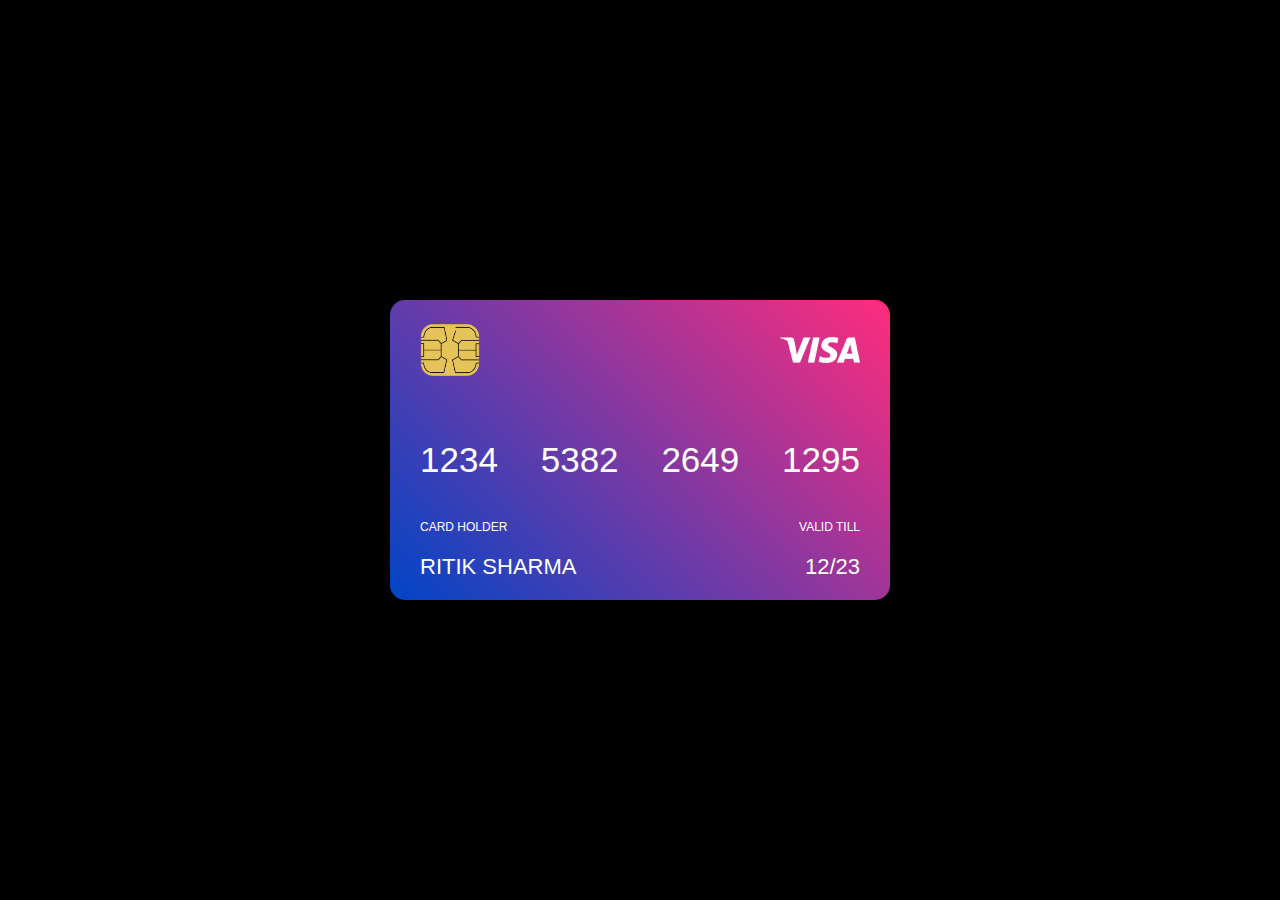
<file: visa card/metroCard.html>
<!DOCTYPE html>
<html lang="en">
<head>
    <meta charset="UTF-8">
    <meta http-equiv="X-UA-Compatible" content="IE=edge">
    <meta name="viewport" content="width=device-width, initial-scale=1.0">
    <link rel="stylesheet" href="style.css">
    <title>Metro Card</title>
</head>
<body>
    <div class="container">
        <div class="card">
            <div class="card-inner">
                <div class="front">
                    <img src="card_img/images/map.png" class="map-img">
                    <div class="row">
                        <img src="card_img/images/chip.png" width="60px%" alt="">
                        <img src="card_img/images/visa.png" alt=""width="80px">
                    </div>
                    <div class="row card-number">
                        <p>1234</p>
                        <p>5382</p>
                        <p>2649</p>
                        <p>1295</p>
                    </div>
                    <div class="row card-holder">
                        <p>CARD HOLDER</p>
                        <p>VALID TILL</p>
                    </div>
                    <div class="row name">
                        <p>RITIK SHARMA</p>
                        <p>12/23</p>
                    </div>
                </div>
            </div>
        </div>
    </div>
   
    
</body>
</html>
</file>
<file: visa card/style.css>
*{
    margin: 0;
    padding: 0;
    box-sizing: border-box;
    font-family: 'Josefin Sans', sans-serif;

}
.container{
    min-height: 100vh;
    width: 100%;
    background: black;
    display: flex;
    align-items: center;
    justify-content: center;
}
.card{
    width: 500px;
    height: 300px;
    color: #fff;
    cursor: pointer;

}
.card-inner{
    width: 100%;
    height: 100%;
    position: relative;
    
}
.front,.back{
    width: 100%;
    height: 100%;
    background-image: linear-gradient(45deg,#0045c7,#ff2c7d);
    top: 0;
    left: 0;
    padding: 20px 30px;
    border-radius: 15px;
    overflow: hidden;
    z-index: 1;
   
    
    
}
.row{
    display: flex;
    align-items: center;
    justify-content: space-between;
    
    
}
.map-img{
    width: 100%;
    position: absolute;
    top: 0;
    left: 0;
    opacity: 0.3;
    z-index: -1;
    

}
.card-number{
    font-size: 35px;
    margin-top: 60px;
}
.card-holder{
    font-size: 12px;
    margin-top: 40px;
}
.name{
    font-size: 22px;
    margin-top: 20px;
}
.front:hover{
    rotate: 360deg;
    transition: 1s;
}
</file>
